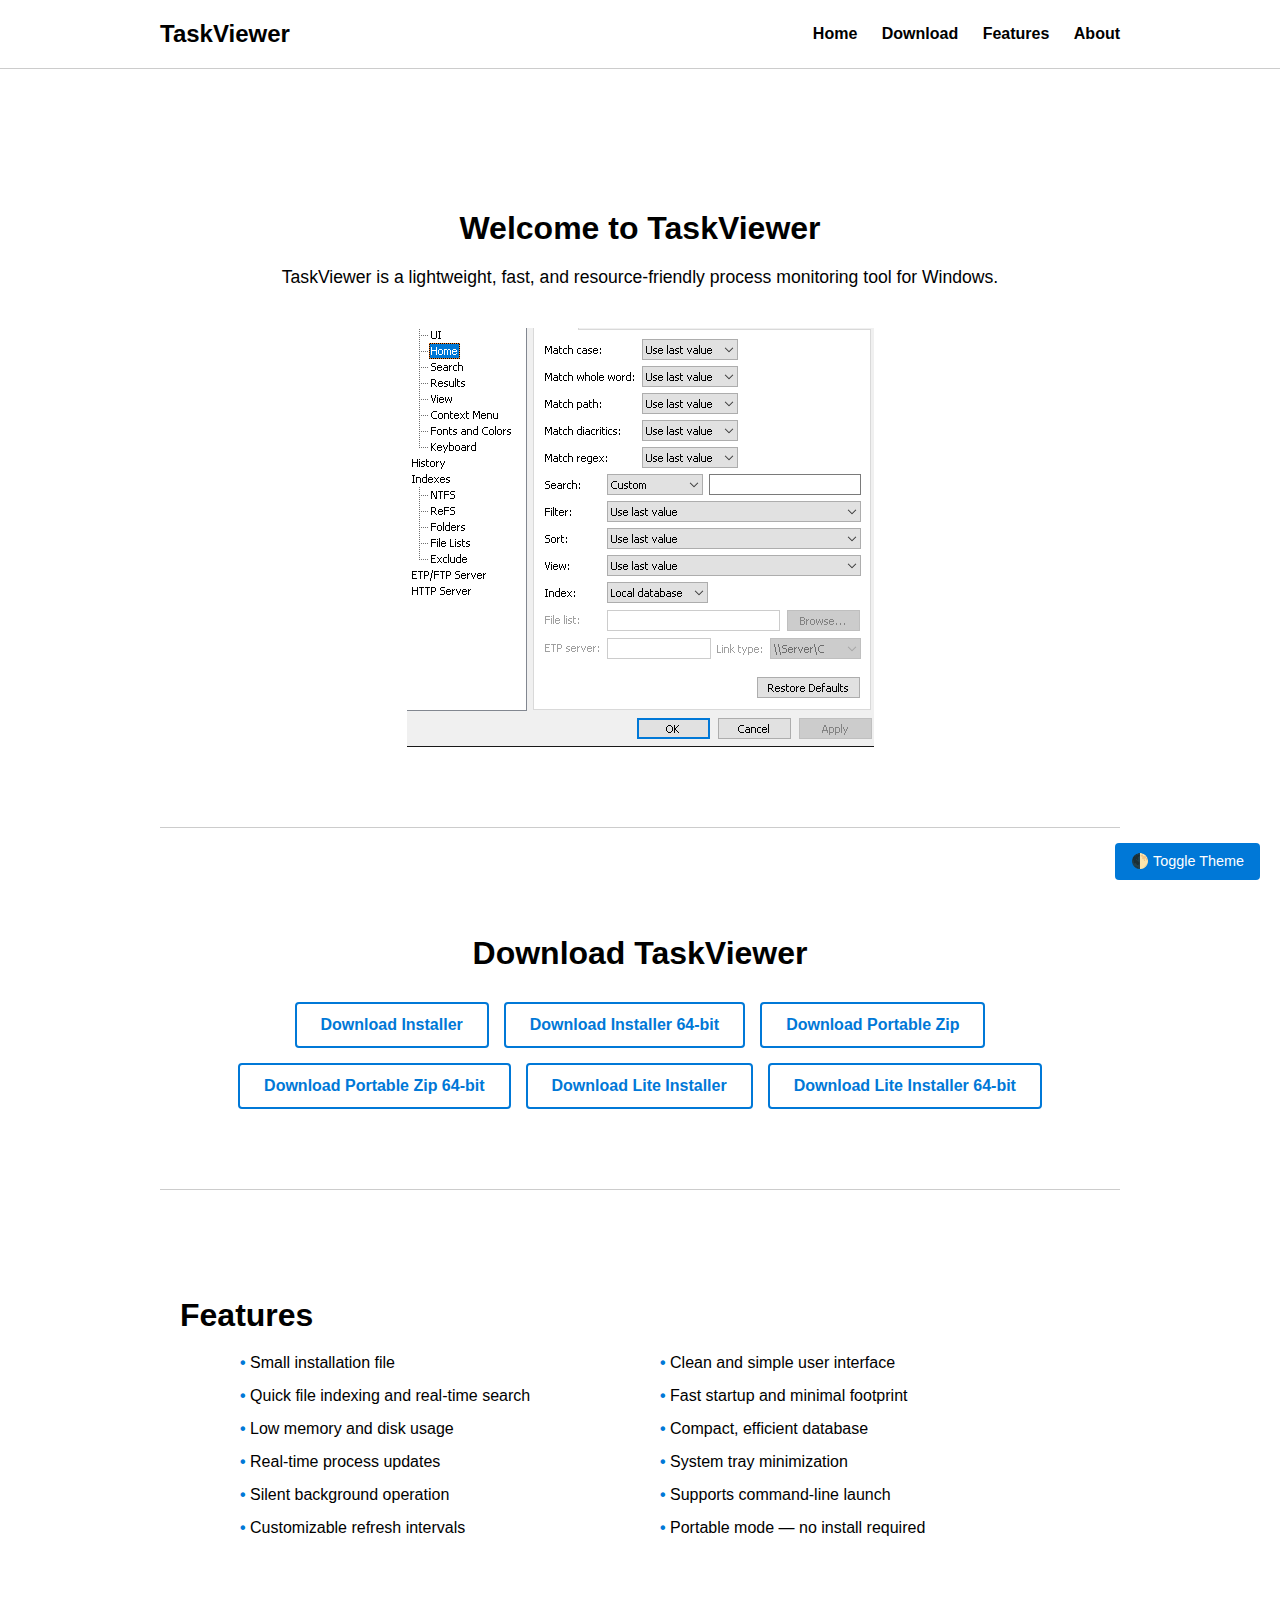
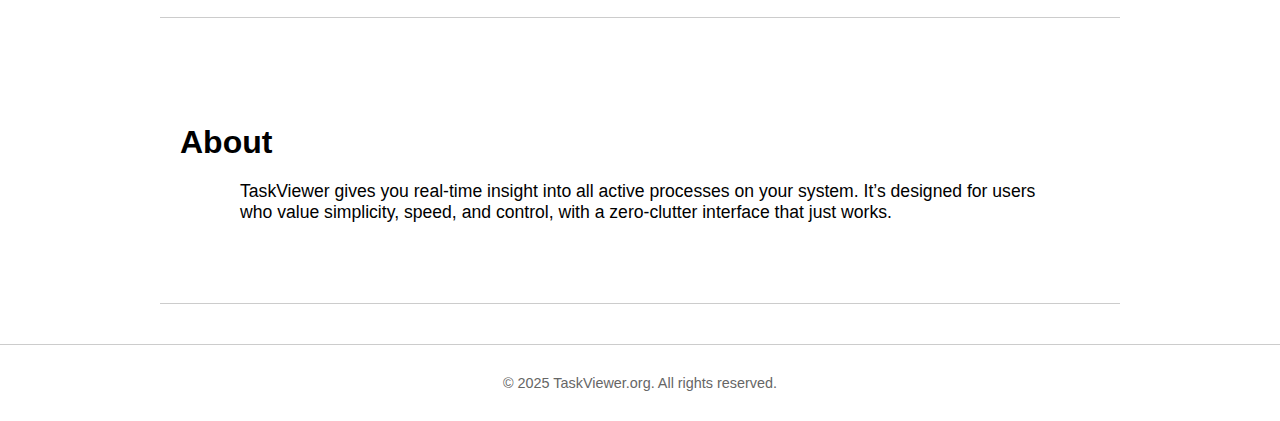
<file: index.html>
<!DOCTYPE html>
<html lang="en">
<head>
  <meta charset="UTF-8" />
  <title>TaskViewer.org</title>
  <meta name="viewport" content="width=device-width, initial-scale=1.0"/>
  <link rel="stylesheet" href="style.css" />
  <style>
    :root {
      --bg: #ffffff;
      --text: #000000;
      --accent: #0078d7;
      --border: #ccc;
    }

    body.dark {
      --bg: #121212;
      --text: #f0f0f0;
      --accent: #66b2ff;
      --border: #333;
    }

    body {
      background-color: var(--bg);
      color: var(--text);
      margin: 0;
      font-family: sans-serif;
    }

    header {
      border-bottom: 1px solid var(--border);
      padding: 20px 0;
      background: var(--bg);
    }

    nav {
      max-width: 960px;
      margin: 0 auto;
      display: flex;
      justify-content: space-between;
      align-items: center;
      padding: 0 20px;
    }

    nav .logo {
      font-size: 1.5em;
      font-weight: bold;
    }

    nav a {
      margin-left: 20px;
      text-decoration: none;
      color: var(--text);
      font-weight: bold;
    }

    nav a:hover {
      text-decoration: underline;
    }

    .section {
      padding: 80px 20px;
      border-bottom: 1px solid var(--border);
    }

    .section h2 {
      font-size: 2em;
      margin-bottom: 20px;
    }

    .center {
      text-align: center;
    }

    .download-group {
      display: flex;
      flex-wrap: wrap;
      justify-content: center;
      gap: 15px;
      margin-top: 30px;
    }

    .download-box {
      display: inline-block;
      background-color: white;
      color: var(--accent);
      border: 2px solid var(--accent);
      padding: 12px 24px;
      text-decoration: none;
      font-weight: bold;
      border-radius: 4px;
      transition: background-color 0.2s ease;
    }

    body.dark .download-box {
      background-color: #1e1e1e;
      color: var(--accent);
    }

    .download-box:hover {
      background-color: #f0f0f0;
    }

    .hero-img {
      max-width: 100%;
      display: block;
      margin: 40px auto 0 auto;
    }

    .section p {
      font-size: 1.1em;
      max-width: 800px;
      margin: auto;
    }

    ul.feature-list {
      display: grid;
      grid-template-columns: 1fr 1fr;
      gap: 15px 40px;
      max-width: 800px;
      margin: 0 auto;
      padding: 0;
      list-style: none;
    }

    ul.feature-list li::before {
      content: "• ";
      color: var(--accent);
      font-weight: bold;
    }

    @media (max-width: 700px) {
      ul.feature-list {
        grid-template-columns: 1fr;
      }
    }

    footer {
      text-align: center;
      padding: 30px;
      border-top: 1px solid var(--border);
      background-color: var(--bg);
    }

    .theme-toggle {
      position: fixed;
      bottom: 20px;
      right: 20px;
      background-color: var(--accent);
      color: white;
      border: none;
      padding: 10px 16px;
      font-size: 0.9em;
      border-radius: 4px;
      cursor: pointer;
    }
  </style>
</head>
<body>

<header>
  <nav>
    <div class="logo">TaskViewer</div>
    <div>
      <a href="#home">Home</a>
      <a href="#download">Download</a>
      <a href="#features">Features</a>
      <a href="#about">About</a>
    </div>
  </nav>
</header>

<main>

  <section id="home" class="section center">
    <h1>Welcome to TaskViewer</h1>
    <p>TaskViewer is a lightweight, fast, and resource-friendly process monitoring tool for Windows.</p>
    <img class="hero-img" src="Image.png" alt="TaskViewer Interface" />
  </section>

  <section id="download" class="section center">
    <h2>Download TaskViewer</h2>
    <div class="download-group">
      <a class="download-box" href="TaskViewer.exe">Download Installer</a>
      <a class="download-box" href="TaskViewer-x64.exe">Download Installer 64-bit</a>
      <a class="download-box" href="TaskViewer.exe">Download Portable Zip</a>
      <a class="download-box" href="TaskViewer-x64.exe">Download Portable Zip 64-bit</a>
      <a class="download-box" href="TaskViewer.exe">Download Lite Installer</a>
      <a class="download-box" href="TaskViewer-x64.exe">Download Lite Installer 64-bit</a>
    </div>
  </section>

  <section id="features" class="section">
    <h2>Features</h2>
    <ul class="feature-list">
      <li>Small installation file</li>
      <li>Clean and simple user interface</li>
      <li>Quick file indexing and real-time search</li>
      <li>Fast startup and minimal footprint</li>
      <li>Low memory and disk usage</li>
      <li>Compact, efficient database</li>
      <li>Real-time process updates</li>
      <li>System tray minimization</li>
      <li>Silent background operation</li>
      <li>Supports command-line launch</li>
      <li>Customizable refresh intervals</li>
      <li>Portable mode — no install required</li>
    </ul>
  </section>

  <section id="about" class="section">
    <h2>About</h2>
    <p>TaskViewer gives you real-time insight into all active processes on your system. It’s designed for users who value simplicity, speed, and control, with a zero-clutter interface that just works.</p>
  </section>

</main>

<footer>
  &copy; 2025 TaskViewer.org. All rights reserved.
</footer>

<button class="theme-toggle" onclick="toggleTheme()">🌓 Toggle Theme</button>

<script>
  function toggleTheme() {
    document.body.classList.toggle('dark');
  }
</script>

</body>
</html>
</file>
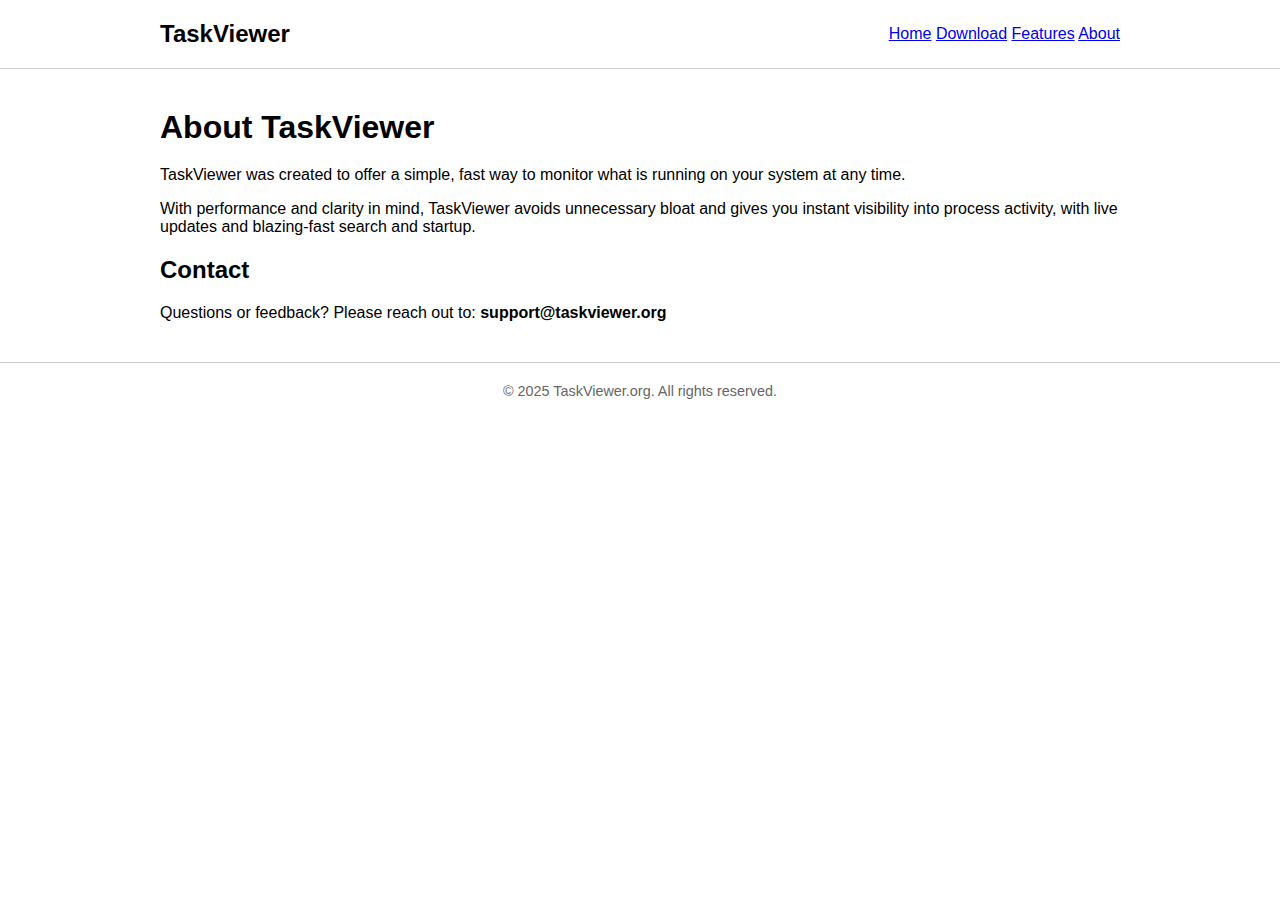
<file: about/index.html>
<!DOCTYPE html>
<html lang="en">
<head>
  <meta charset="UTF-8">
  <title>About - TaskViewer</title>
  <link rel="stylesheet" href="/style.css">
</head>
<body>
<header>
  <nav>
    <div class="logo">TaskViewer</div>
    <div>
      <a href="/">Home</a>
      <a href="/download/">Download</a>
      <a href="/features/">Features</a>
      <a href="/about/">About</a>
    </div>
  </nav>
</header>

<main>
  <h1>About TaskViewer</h1>
  <p>TaskViewer was created to offer a simple, fast way to monitor what is running on your system at any time.</p>

  <p>With performance and clarity in mind, TaskViewer avoids unnecessary bloat and gives you instant visibility into process activity, with live updates and blazing-fast search and startup.</p>

  <h2>Contact</h2>
  <p>Questions or feedback? Please reach out to: <strong>support@taskviewer.org</strong></p>
</main>

<footer>
  &copy; 2025 TaskViewer.org. All rights reserved.
</footer>
</body>
</html>
</file>
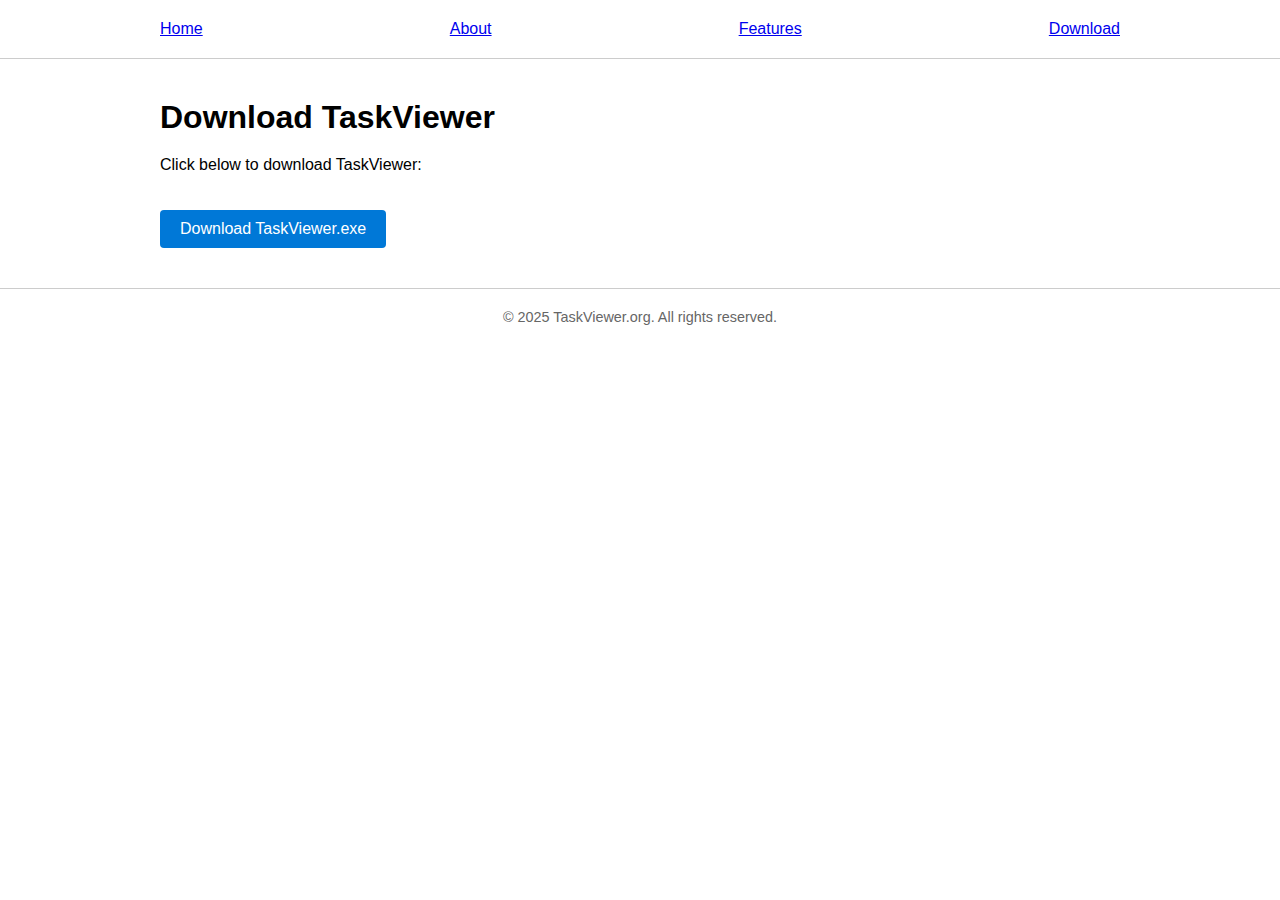
<file: download/index.html>
<!DOCTYPE html>
<html lang="en">
<head>
  <meta charset="UTF-8">
  <title>Download - TaskViewer</title>
  <link rel="stylesheet" href="/style.css">
</head>
<body>
  <header>
    <nav>
      <a href="/">Home</a>
      <a href="/about/">About</a>
      <a href="/features/">Features</a>
      <a href="/download/">Download</a>
    </nav>
  </header>

  <main>
    <h1>Download TaskViewer</h1>
    <p>Click below to download TaskViewer:</p>
    <a class="download-button" href="/TaskViewer.exe">Download TaskViewer.exe</a>
  </main>

  <footer>
    &copy; 2025 TaskViewer.org. All rights reserved.
  </footer>
</body>
</html>
</file>
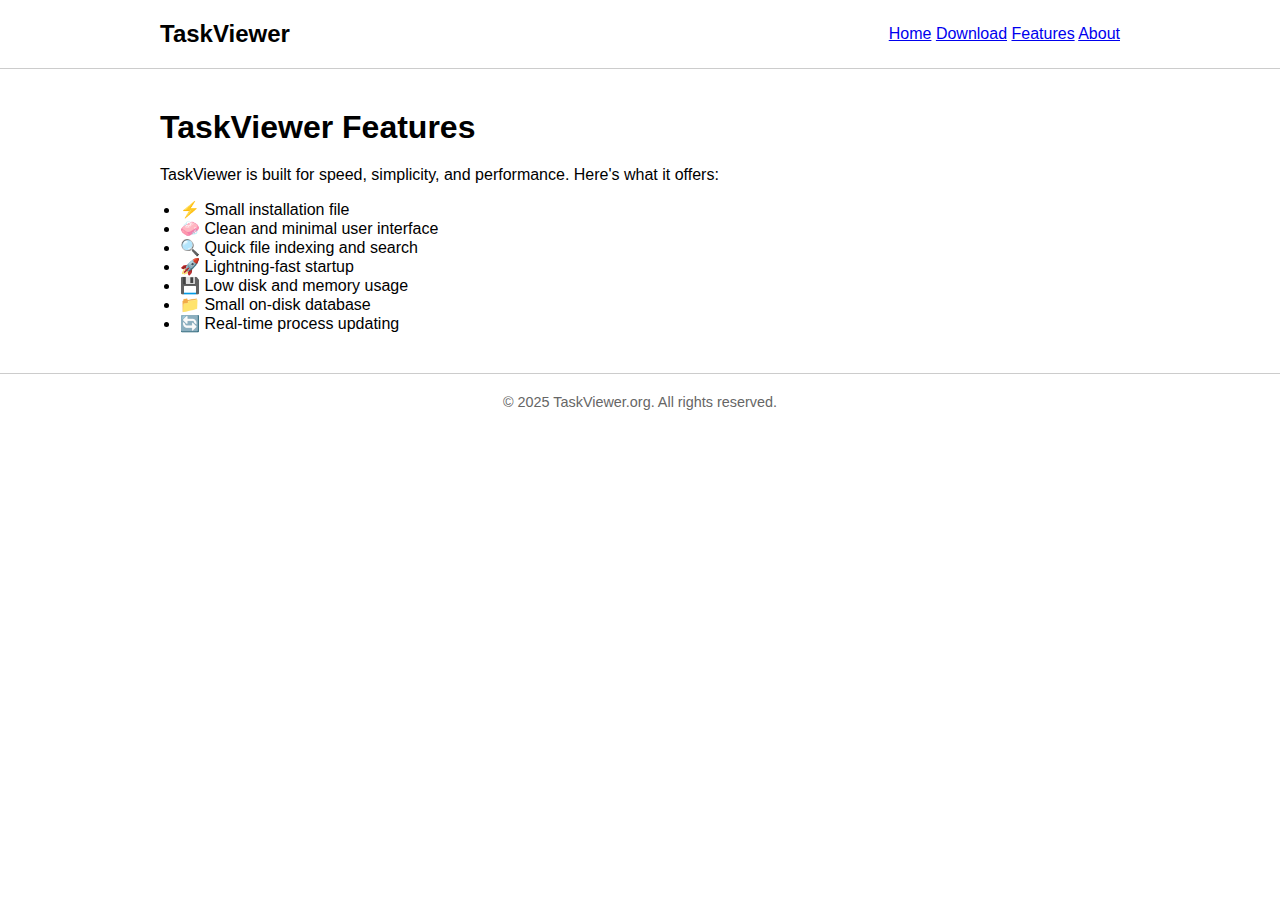
<file: features/index.html>
<!DOCTYPE html>
<html lang="en">
<head>
  <meta charset="UTF-8">
  <title>Features - TaskViewer</title>
  <link rel="stylesheet" href="/style.css">
</head>
<body>
<header>
  <nav>
    <div class="logo">TaskViewer</div>
    <div>
      <a href="/">Home</a>
      <a href="/download/">Download</a>
      <a href="/features/">Features</a>
      <a href="/about/">About</a>
    </div>
  </nav>
</header>

<main>
  <h1>TaskViewer Features</h1>
  <p>TaskViewer is built for speed, simplicity, and performance. Here's what it offers:</p>

  <ul>
    <li>⚡ Small installation file</li>
    <li>🧼 Clean and minimal user interface</li>
    <li>🔍 Quick file indexing and search</li>
    <li>🚀 Lightning-fast startup</li>
    <li>💾 Low disk and memory usage</li>
    <li>📁 Small on-disk database</li>
    <li>🔄 Real-time process updating</li>
  </ul>
</main>

<footer>
  &copy; 2025 TaskViewer.org. All rights reserved.
</footer>
</body>
</html>
</file>
<file: style.css>
body {
  font-family: sans-serif;
  margin: 0;
  padding: 0;
  background: #fff;
  color: #000;
}

header {
  border-bottom: 1px solid #ccc;
  background: #fff;
  padding: 20px 0;
  position: sticky;
  top: 0;
  z-index: 1000;
}

nav {
  max-width: 960px;
  margin: 0 auto;
  display: flex;
  justify-content: space-between;
  align-items: center;
  padding: 0 20px;
}

nav .logo {
  font-size: 1.5em;
  font-weight: bold;
}

nav .links a {
  margin-left: 20px;
  text-decoration: none;
  color: #000;
  font-weight: bold;
}

nav .links a:hover {
  text-decoration: underline;
}

main {
  max-width: 960px;
  margin: 40px auto;
  padding: 0 20px;
}

h1, h2 {
  margin-bottom: 20px;
}

ul {
  list-style: disc;
  padding-left: 20px;
}

img {
  max-width: 100%;
  height: auto;
  margin-top: 20px;
}

.download-button {
  display: inline-block;
  background: #0078d7;
  color: white;
  padding: 10px 20px;
  margin-top: 20px;
  text-decoration: none;
  border-radius: 4px;
}

.download-button:hover {
  background: #005fa3;
}

footer {
  text-align: center;
  padding: 20px;
  border-top: 1px solid #ccc;
  margin-top: 40px;
  font-size: 0.9em;
  color: #666;
}
</file>
